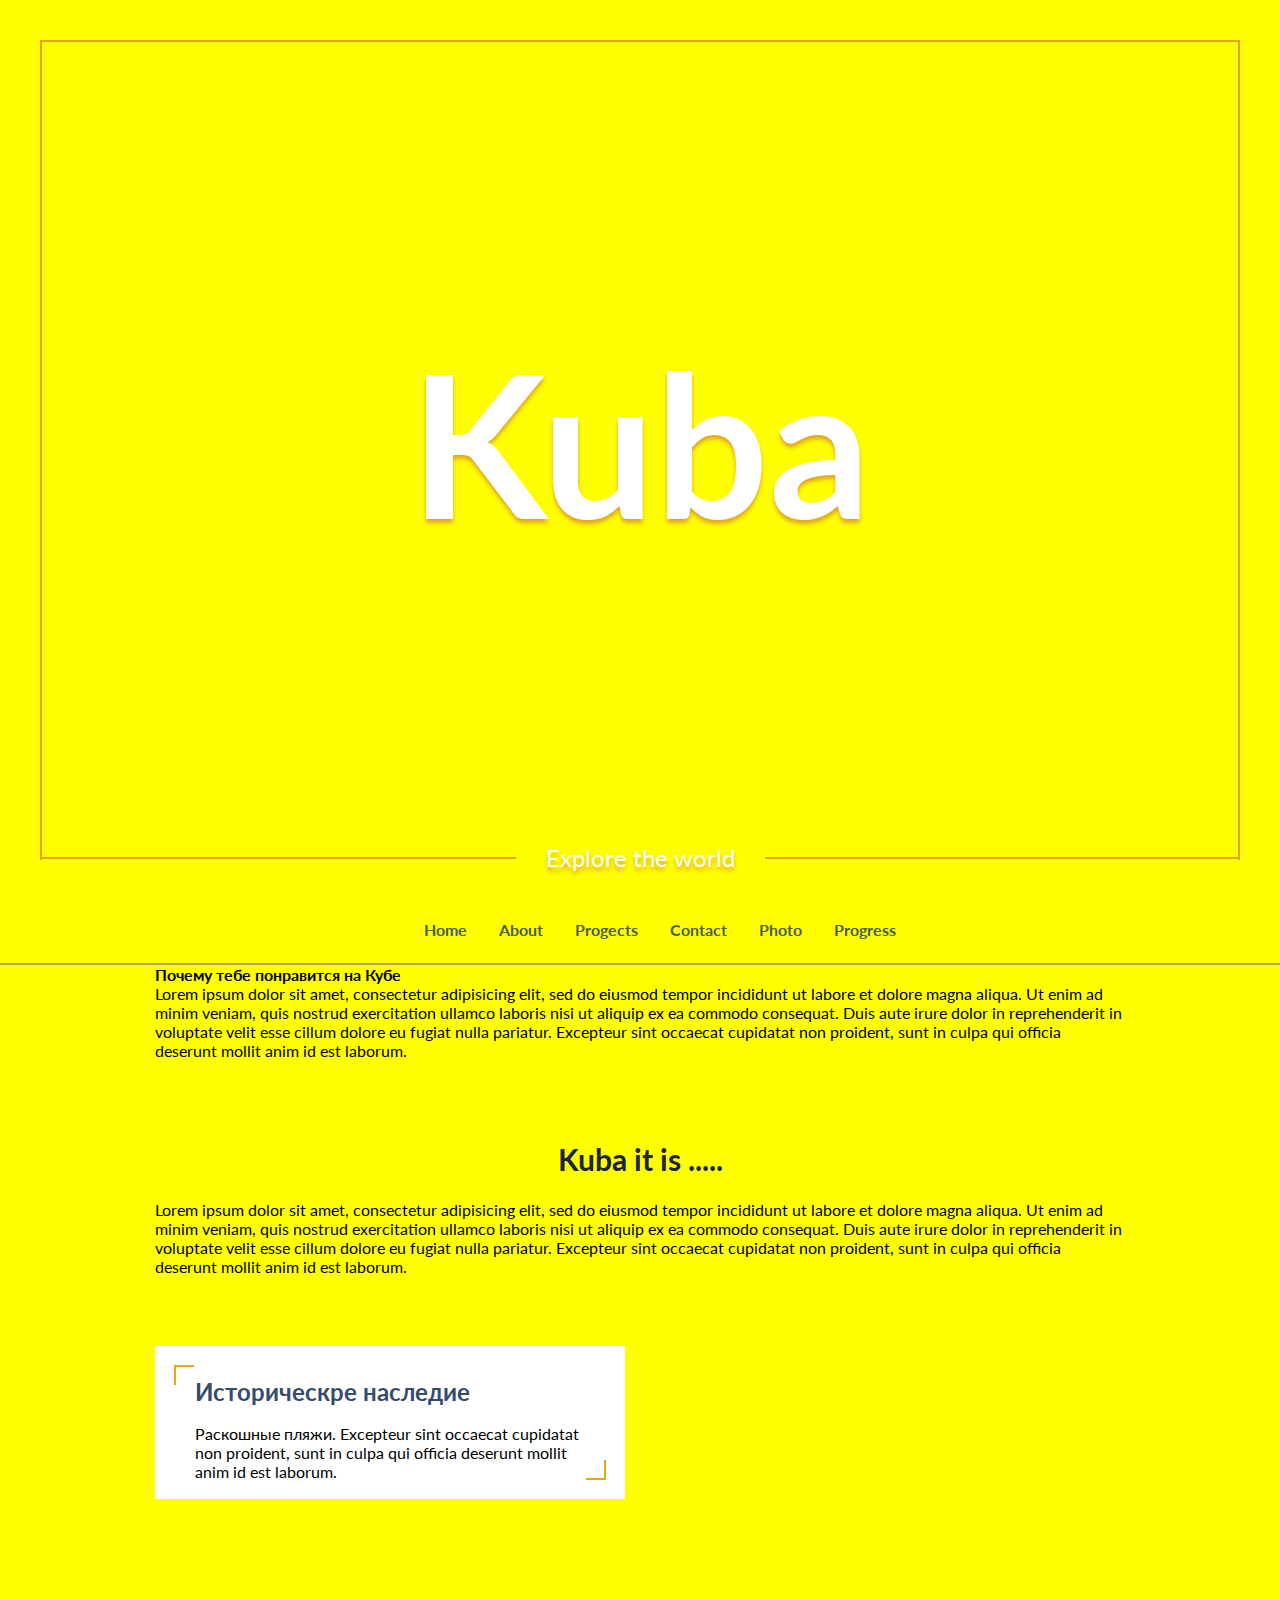
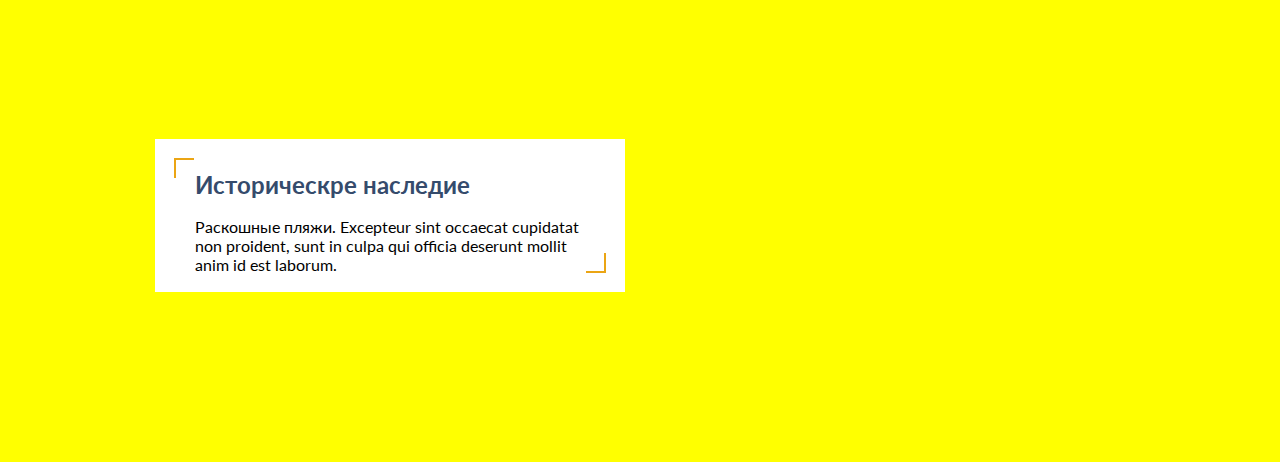
<file: marathonTwo/index.html>
<!DOCTYPE html>
<html lang="en">
<head>
  <meta charset="UTF-8">
  <meta name="viewport" content="width=device-width, initial-scale=1.0">
  <meta http-equiv="X-UA-Compatible" content="ie=edge">
  <title>Document</title>
  <link href="https://fonts.googleapis.com/css2?family=Lato:ital,wght@0,400;1,700&display=swap" rel="stylesheet">
  <link rel="stylesheet" href="./css/style.css">
</head>
<body>
  <header class="header">

    <div class="headerTop">
      <div class="headerTopInner">
        <h1 class="headerTitle">
          Kuba
        </h1>
        <p class="headerText">
          Explore the world
        </p>
      </div>
    </div>
    <nav class="navMenu">
      <ul class="menuList">
        <li class="menuListItem"><a href="#" class="menuListLink">Home</a></li>
        <li class="menuListItem"><a href="#" class="menuListLink">About</a></li>
        <li class="menuListItem"><a href="#" class="menuListLink">Progects</a></li>
        <li class="menuListItem"><a href="#" class="menuListLink">Contact</a></li>
        <li class="menuListItem"><a href="#" class="menuListLink">Photo</a></li>
        <li class="menuListItem"><a href="#" class="menuListLink">Progress</a></li>
      </ul>
    </nav>

  </header>
  <div class="wraper">
    <section class="reason">
      <h4>Почему тебе понравится на Кубе</h4>
      <p>Lorem ipsum dolor sit amet, consectetur adipisicing elit, sed do eiusmod tempor incididunt ut labore et dolore magna aliqua. Ut enim ad minim veniam, quis nostrud exercitation ullamco laboris nisi ut aliquip ex ea commodo consequat. Duis aute irure dolor in reprehenderit in voluptate velit esse cillum dolore eu fugiat nulla pariatur. Excepteur sint occaecat cupidatat non proident, sunt in culpa qui officia deserunt mollit anim id est laborum.</p>
    </section>

    <section class="about">
      <div class="container">
        <div class="contaonerContant">
          <h2 class="aboutTitle">
            Kuba it is .....
          </h2>
          <p class="aboutText">
            Lorem ipsum dolor sit amet, consectetur adipisicing elit, sed do eiusmod tempor incididunt ut labore et dolore magna aliqua. Ut enim ad minim veniam, quis nostrud exercitation ullamco laboris nisi ut aliquip ex ea commodo consequat. Duis aute irure dolor in reprehenderit in voluptate velit esse cillum dolore eu fugiat nulla pariatur. Excepteur sint occaecat cupidatat non proident, sunt in culpa qui officia deserunt mollit anim id est laborum.
          </p>

          <div class="aboutItem" style="background-image: url('https://media-cdn.tripadvisor.com/media/photo-s/02/39/17/21/caption.jpg');">
            <div class="aboutBox">
              <h3 class="aboutBoxTitle">
                Историческре наследие
              </h3>
              <p class="aboutBoxText">
                Раскошные пляжи. Excepteur sint occaecat cupidatat non proident, sunt in culpa qui officia deserunt mollit anim id est laborum.
              </p>
            </div>
          </div>
          <div class="aboutItem" style="background-image: url('https://media-cdn.tripadvisor.com/media/photo-s/02/39/17/21/caption.jpg');">
            <div class="aboutBox">
              <h3 class="aboutBoxTitle">
                Историческре наследие
              </h3>
              <p class="aboutBoxText">
                Раскошные пляжи. Excepteur sint occaecat cupidatat non proident, sunt in culpa qui officia deserunt mollit anim id est laborum.
              </p>
            </div>
          </div>
        </div>


      </div>
    </section>
  </div>

</body>
</html>
</file>
<file: marathonTwo/css/style.css>
*,
*::after,
*::before{
  box-sizing: border-box;
  margin: 0;
}



body{
  background-color: yellow;
  font-family: 'Lato', sans-serif;
}
a {
  text-decoration: none;
  display: inline-block;
}
ul{
  list-style: none;
}
.headerTop{
  background-image: url('https://xn----8sbiecm6bhdx8i.xn--p1ai/sites/default/files/kuba_auto_7.jpg');
  height: 100vh;
  background-repeat: no-repeat;
  background-size: cover;
  background-position: center;
  padding: 40px;
}

.headerTopInner{
  border: 2px solid rgba(226,165,29,1);
  border-bottom: none;
  display: flex;
  flex-direction: column;
  height: 100%;
  color: white;
}

.headerTitle{
  font-weight: bold;
  font-size: 200px;
  line-height: 227px;
  text-shadow: 0px 4px 4px rgba(226,165,29,1);
  margin: auto;
}

.headerText{
  font-size: 24px;
  text-shadow: 0px 4px 4px rgba(226,165,29,1);
  display: flex;
  white-space: nowrap;
  align-items: center;
  margin-bottom: -12px;
}

.headerText::after,
.headerText::before{
  content: "";
  border-top: 2px solid rgba(226,165,29,1);
  width: 100%;
}

.headerText::after{
  margin-left: 30px;
}

.headerText::before{
  margin-right: 30px;
}
.navMenu{
  border-bottom: 2px solid rgba(77,77,184, .5);
}
.menuList{
  display: flex;
  justify-content: center;
  align-items: center;
}
.menuListLink{
  font-size: 16px;
  font-weight: bold;
  line-height: 19px;
  padding: 20px 10px 20px;
  color: rgba(73,94,76,1);
  margin: 0 6px;
  border-bottom: 4px solid transparent;
  transition: all .5s;
}

.menuListLink:hover{
  color: gray;
  border-bottom: 4px solid rgba(99,20,65,1);
}
.wraper {
  width: 970px;
  margin: 0 auto;
}
.about{
  padding: 80px 0 0;

}
.aboutTitle{
  font-size: 30px;
  line-height: 38px;
  text-align: center;
  color: rgba(27,36,64,1);
  margin-bottom: 22px;
}
.aboutItem{
  margin-bottom: 100px;
  padding: 70px 0;
  background-repeat: no-repeat;
  background-position: right;
}
.aboutBox{
  padding: 33px 40px 18px 40px;
  background-color: white;
  max-width: 470px;
  position: relative;
}
.aboutBoxTitle{
  font-size: 24px;
  line-height: 25px;
  color: rgba(53,75,108,1);
  margin-bottom: 20px;
}
.aboutBox::after,
.aboutBox::before {
  content: "";
  position: absolute;
  width: 20px;
  height: 20px;
}

.aboutBox::before {
  border-top: 2px solid rgba(235,165,20,1);
  border-left: 2px solid rgba(235,165,20,1);
  left: 19px;
  top: 19px;
}
.aboutBox::after {
  border-bottom: 2px solid rgba(235,165,20,1);
  border-right: 2px solid rgba(235,165,20,1);
  right: 19px;
  bottom: 19px;
}
</file>
